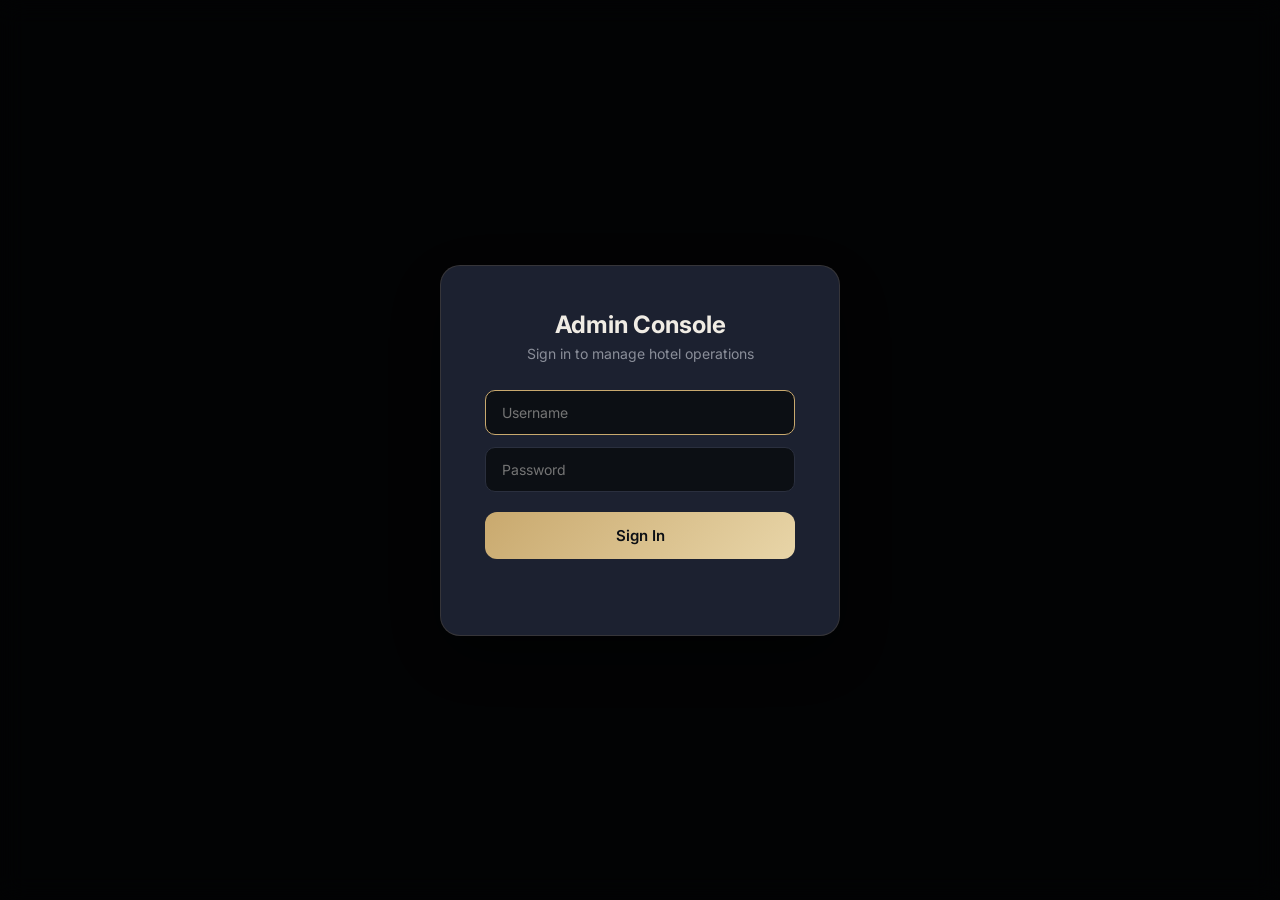
<file: frontend/admin.html>
<!DOCTYPE html>
<html lang="en">
<head>
    <meta charset="UTF-8">
    <meta name="viewport" content="width=device-width, initial-scale=1.0">
    <title>Admin Console &mdash; Hotel Concierge</title>
    <link href="https://fonts.googleapis.com/css2?family=Inter:wght@300;400;500;600;700&display=swap" rel="stylesheet">
    <link rel="stylesheet" href="admin.css">
</head>
<body>

<!-- LOGIN OVERLAY -->
<div class="login-overlay" id="login-overlay">
    <div class="login-card">
        <h2>Admin Console</h2>
        <p>Sign in to manage hotel operations</p>
        <input type="text" id="login-user" placeholder="Username" autocomplete="off">
        <input type="password" id="login-pass" placeholder="Password">
        <button class="login-btn" onclick="doLogin()">Sign In</button>
        <div class="login-error" id="login-error"></div>
    </div>
</div>

<!-- TOAST -->
<div class="toast" id="toast"></div>

<!-- LAYOUT -->
<div class="layout" id="layout" style="display:none;">

    <!-- SIDEBAR -->
    <div class="sidebar">
        <div>
            <div class="sidebar-brand">
                <span>&#10022;</span>
                <h3>Hotel Admin</h3>
            </div>
            <div class="nav-item active" data-tab="dashboard" onclick="switchTab('dashboard')">Dashboard</div>
            <div class="nav-item" data-tab="knowledge" onclick="switchTab('knowledge')">Knowledge Base</div>
            <div class="nav-item" data-tab="gallery" onclick="switchTab('gallery')">Photo Gallery</div>
            <div class="nav-item" data-tab="requests" onclick="switchTab('requests')">Service Requests</div>
            <div class="nav-item" data-tab="chats" onclick="switchTab('chats')">Chat Logs</div>
        </div>
        <div>
            <div class="nav-item" onclick="logout()">Logout</div>
            <div class="sidebar-footer">XeniaOne Concierge v3.0</div>
        </div>
    </div>

    <!-- CONTENT -->
    <div class="content">

        <!-- DASHBOARD TAB -->
        <div class="tab-content active" id="tab-dashboard">
            <h1>Dashboard</h1>
            <div class="stats-grid">
                <div class="stat-card"><div class="stat-num" id="stat-messages">0</div><div class="stat-label">Total Messages</div></div>
                <div class="stat-card accent"><div class="stat-num" id="stat-sessions">0</div><div class="stat-label">Total Sessions</div></div>
                <div class="stat-card warning"><div class="stat-num" id="stat-pending">0</div><div class="stat-label">Pending Requests</div></div>
                <div class="stat-card"><div class="stat-num" id="stat-total-req">0</div><div class="stat-label">Total Requests</div></div>
                <div class="stat-card"><div class="stat-num" id="stat-today-msg">0</div><div class="stat-label">Today's Messages</div></div>
                <div class="stat-card accent"><div class="stat-num" id="stat-today-req">0</div><div class="stat-label">Today's Requests</div></div>
            </div>
        </div>

        <!-- KNOWLEDGE TAB -->
        <div class="tab-content" id="tab-knowledge">
            <h1>Knowledge Base</h1>
            <div class="form-grid">
                <div class="form-section">
                    <h3>General</h3>
                    <label>Hotel Name</label><input id="k-hotel_name">
                    <label>Tagline</label><input id="k-hotel_tagline">
                    <label>Check-in Time</label><input id="k-check_in_time" type="time">
                    <label>Check-out Time</label><input id="k-check_out_time" type="time">
                </div>
                <div class="form-section">
                    <h3>Breakfast</h3>
                    <label>Time</label><input id="k-breakfast_time" placeholder="e.g. 7:00 AM - 10:30 AM">
                    <label>Location</label><input id="k-breakfast_location">
                    <label>Type</label><input id="k-breakfast_type" placeholder="e.g. International Buffet">
                    <label>Photo</label>
                    <div style="display:flex; gap:10px; align-items:center;">
                        <input id="k-breakfast_photo" placeholder="Photo URL" readonly style="flex:1;">
                        <input type="file" id="f-breakfast_photo" accept="image/*" style="display:none;" onchange="uploadFeaturePhoto(this, 'k-breakfast_photo')">
                        <button type="button" class="save-btn" style="width:auto; padding:8px 16px; margin:0;" onclick="document.getElementById('f-breakfast_photo').click()">Upload</button>
                    </div>
                </div>
                <div class="form-section">
                    <h3>WiFi</h3>
                    <label>Network Name</label><input id="k-wifi_network">
                    <label>Password</label><input id="k-wifi_password">
                    <label>Photo</label>
                    <div style="display:flex; gap:10px; align-items:center;">
                        <input id="k-wifi_photo" placeholder="Photo URL" readonly style="flex:1;">
                        <input type="file" id="f-wifi_photo" accept="image/*" style="display:none;" onchange="uploadFeaturePhoto(this, 'k-wifi_photo')">
                        <button type="button" class="save-btn" style="width:auto; padding:8px 16px; margin:0;" onclick="document.getElementById('f-wifi_photo').click()">Upload</button>
                    </div>
                </div>
                <div class="form-section">
                    <h3>Pool</h3>
                    <label>Hours</label><input id="k-pool_hours" placeholder="e.g. 6:00 AM - 9:00 PM">
                    <label>Location</label><input id="k-pool_location">
                    <label>Photo</label>
                    <div style="display:flex; gap:10px; align-items:center;">
                        <input id="k-pool_photo" placeholder="Photo URL" readonly style="flex:1;">
                        <input type="file" id="f-pool_photo" accept="image/*" style="display:none;" onchange="uploadFeaturePhoto(this, 'k-pool_photo')">
                        <button type="button" class="save-btn" style="width:auto; padding:8px 16px; margin:0;" onclick="document.getElementById('f-pool_photo').click()">Upload</button>
                    </div>
                </div>
                <div class="form-section">
                    <h3>Spa &amp; Wellness</h3>
                    <label>Hours</label><input id="k-spa_hours">
                    <label>Location</label><input id="k-spa_location">
                    <label>Services</label><input id="k-spa_services" placeholder="Massage, Facial, Sauna...">
                    <label>Description</label><input id="k-spa_description" placeholder="Brief description for the website">
                    <label>Photo</label>
                    <div style="display:flex; gap:10px; align-items:center;">
                        <input id="k-spa_photo" placeholder="Photo URL" readonly style="flex:1;">
                        <input type="file" id="f-spa_photo" accept="image/*" style="display:none;" onchange="uploadFeaturePhoto(this, 'k-spa_photo')">
                        <button type="button" class="save-btn" style="width:auto; padding:8px 16px; margin:0;" onclick="document.getElementById('f-spa_photo').click()">Upload</button>
                    </div>
                </div>
                <div class="form-section">
                    <h3>Gym</h3>
                    <label>Hours</label><input id="k-gym_hours" placeholder="e.g. 24 Hours">
                    <label>Location</label><input id="k-gym_location">
                    <label>Photo</label>
                    <div style="display:flex; gap:10px; align-items:center;">
                        <input id="k-gym_photo" placeholder="Photo URL" readonly style="flex:1;">
                        <input type="file" id="f-gym_photo" accept="image/*" style="display:none;" onchange="uploadFeaturePhoto(this, 'k-gym_photo')">
                        <button type="button" class="save-btn" style="width:auto; padding:8px 16px; margin:0;" onclick="document.getElementById('f-gym_photo').click()">Upload</button>
                    </div>
                </div>
                <div class="form-section">
                    <h3>Parking</h3>
                    <label>Type</label><input id="k-parking_type">
                    <label>Rate</label><input id="k-parking_rate">
                    <label>Photo</label>
                    <div style="display:flex; gap:10px; align-items:center;">
                        <input id="k-parking_photo" placeholder="Photo URL" readonly style="flex:1;">
                        <input type="file" id="f-parking_photo" accept="image/*" style="display:none;" onchange="uploadFeaturePhoto(this, 'k-parking_photo')">
                        <button type="button" class="save-btn" style="width:auto; padding:8px 16px; margin:0;" onclick="document.getElementById('f-parking_photo').click()">Upload</button>
                    </div>
                </div>
                <div class="form-section">
                    <h3>Front Desk</h3>
                    <label>Phone</label><input id="k-frontdesk_phone">
                    <label>Availability</label><input id="k-frontdesk_available" placeholder="e.g. 24/7">
                    <label>Photo</label>
                    <div style="display:flex; gap:10px; align-items:center;">
                        <input id="k-frontdesk_photo" placeholder="Photo URL" readonly style="flex:1;">
                        <input type="file" id="f-frontdesk_photo" accept="image/*" style="display:none;" onchange="uploadFeaturePhoto(this, 'k-frontdesk_photo')">
                        <button type="button" class="save-btn" style="width:auto; padding:8px 16px; margin:0;" onclick="document.getElementById('f-frontdesk_photo').click()">Upload</button>
                    </div>
                </div>
                <div class="form-section">
                    <h3>Emergency</h3>
                    <label>Fire Assembly Point</label><input id="k-emergency_assembly">
                    <label>Nearest Hospital</label><input id="k-emergency_hospital">
                    <label>Emergency Number</label><input id="k-emergency_number">
                    <label>Photo</label>
                    <div style="display:flex; gap:10px; align-items:center;">
                        <input id="k-emergency_photo" placeholder="Photo URL" readonly style="flex:1;">
                        <input type="file" id="f-emergency_photo" accept="image/*" style="display:none;" onchange="uploadFeaturePhoto(this, 'k-emergency_photo')">
                        <button type="button" class="save-btn" style="width:auto; padding:8px 16px; margin:0;" onclick="document.getElementById('f-emergency_photo').click()">Upload</button>
                    </div>
                </div>
                <div class="form-section">
                    <h3>Policies</h3>
                    <label>Smoking</label><input id="k-policy_smoking">
                    <label>Pets</label><input id="k-policy_pets">
                    <label>Cancellation</label><input id="k-policy_cancellation">
                </div>
                <div class="form-section">
                    <h3>Social &amp; Website</h3>
                    <label>Website URL</label><input id="k-social_website" placeholder="https://...">
                    <label>Instagram URL</label><input id="k-social_instagram" placeholder="https://instagram.com/...">
                    <label>Facebook URL</label><input id="k-social_facebook" placeholder="https://facebook.com/...">
                    <label>Twitter / X URL</label><input id="k-social_twitter" placeholder="https://x.com/...">
                </div>
                <div class="form-section" style="grid-column: 1 / -1;">
                    <div style="display: flex; justify-content: space-between; align-items: center; margin-bottom: 16px;">
                        <h3>Restaurants &amp; Dining</h3>
                        <button type="button" class="save-btn" style="width:auto; padding:8px 16px; margin:0;" onclick="addRestaurant()">+ Add Restaurant</button>
                    </div>
                    <div id="restaurants-container" style="display: flex; flex-direction: column; gap: 16px;">
                        <!-- Dynamic restaurant blocks go here -->
                    </div>
                </div>
            </div>
            <button class="save-btn" onclick="saveKnowledge()">Save All Changes</button>
        </div>

        <!-- GALLERY TAB -->
        <div class="tab-content" id="tab-gallery">
            <div class="tab-header">
                <h1>Photo Gallery</h1>
                <div class="upload-area" style="display:flex; gap:10px; align-items:center;">
                    <button class="save-btn" style="background:#ef4444; border:none; width:auto; padding:0 20px; margin:0;" onclick="clearAllPhotos()">Clear All Photos</button>
                    <input type="file" id="photo-upload" accept="image/*" multiple style="display:none;" onchange="uploadPhotos(this.files)">
                    <button class="save-btn" style="width:auto; padding:0 20px; margin:0;" onclick="document.getElementById('photo-upload').click()">Upload Photos</button>
                </div>
            </div>
            <p class="gallery-hint">Upload hotel photos here. They will appear in the scrolling gallery on the main website.</p>
            <div class="photo-grid" id="photo-grid">
                <div class="photo-empty">No photos uploaded yet. Click "Upload Photos" to get started.</div>
            </div>
        </div>

        <!-- REQUESTS TAB -->
        <div class="tab-content" id="tab-requests">
            <div class="tab-header">
                <h1>Service Requests</h1>
                <div class="filter-group">
                    <button class="filter-btn active" onclick="loadRequests('');setActiveFilter(this)">All</button>
                    <button class="filter-btn" onclick="loadRequests('pending');setActiveFilter(this)">Pending</button>
                    <button class="filter-btn" onclick="loadRequests('in_progress');setActiveFilter(this)">In Progress</button>
                    <button class="filter-btn" onclick="loadRequests('completed');setActiveFilter(this)">Completed</button>
                    <button class="filter-btn danger-btn" onclick="clearAllRequests()">Clear All</button>
                </div>
            </div>
            <div class="table-wrap">
                <table>
                    <thead><tr><th>ID</th><th>Room</th><th>Category</th><th>Description</th><th>Status</th><th>Time</th><th>Actions</th></tr></thead>
                    <tbody id="requests-body"></tbody>
                </table>
            </div>
        </div>

        <!-- CHATS TAB -->
        <div class="tab-content" id="tab-chats">
            <div class="tab-header">
                <h1>Chat Logs</h1>
                <div class="filter-group">
                    <input type="text" id="chat-room-filter" placeholder="Filter by room..." class="filter-input">
                    <button class="filter-btn active" onclick="loadChats()">Search</button>
                </div>
            </div>
            <div class="table-wrap">
                <table>
                    <thead><tr><th>Time</th><th>Room</th><th>Role</th><th>Message</th></tr></thead>
                    <tbody id="chats-body"></tbody>
                </table>
            </div>
        </div>

    </div>
</div>

<script src="admin.js"></script>
</body>
</html>
</file>
<file: frontend/admin.css>
* { box-sizing: border-box; margin: 0; padding: 0; }
body { font-family: 'Inter', sans-serif; background: #0c0f14; color: #f0ece4; height: 100vh; overflow: hidden; }

/* LOGIN */
.login-overlay {
    position: fixed; inset: 0; background: rgba(0,0,0,0.8); backdrop-filter: blur(12px);
    display: flex; align-items: center; justify-content: center; z-index: 9999;
}
.login-overlay.hidden { display: none; }
.login-card {
    background: #1c2130; border: 1px solid rgba(201,169,110,0.15); border-radius: 20px;
    padding: 44px; max-width: 400px; width: 90%; text-align: center;
    box-shadow: 0 20px 60px rgba(0,0,0,0.5);
}
.login-card h2 { font-size: 24px; margin-bottom: 6px; }
.login-card p { color: #8a8e99; font-size: 14px; margin-bottom: 28px; }
.login-card input {
    width: 100%; padding: 13px 16px; border-radius: 10px; border: 1px solid #2a2f3e;
    background: #0c0f14; color: #f0ece4; font-size: 14px; font-family: 'Inter', sans-serif;
    outline: none; margin-bottom: 12px;
}
.login-card input:focus { border-color: #c9a96e; }
.login-btn {
    width: 100%; padding: 14px; border: none; border-radius: 12px;
    background: linear-gradient(135deg, #c9a96e, #e8d5a8); color: #0c0f14;
    font-size: 15px; font-weight: 600; cursor: pointer; margin-top: 8px;
    font-family: 'Inter', sans-serif; transition: 0.2s;
}
.login-btn:hover { transform: translateY(-1px); box-shadow: 0 4px 16px rgba(201,169,110,0.3); }
.login-error { color: #f87171; font-size: 13px; margin-top: 14px; min-height: 18px; }

/* TOAST */
.toast {
    position: fixed; top: 24px; right: 24px; padding: 14px 24px; border-radius: 12px;
    background: #1c2130; border: 1px solid #4ade80; color: #4ade80; font-size: 14px;
    font-weight: 500; z-index: 9999; opacity: 0; transform: translateY(-10px);
    transition: all 0.3s; pointer-events: none;
}
.toast.visible { opacity: 1; transform: translateY(0); }
.toast.error { border-color: #f87171; color: #f87171; }

/* LAYOUT */
.layout { display: flex; height: 100vh; }

/* SIDEBAR */
.sidebar {
    width: 240px; padding: 24px 16px; background: #161a23;
    border-right: 1px solid #2a2f3e; display: flex; flex-direction: column;
    justify-content: space-between; flex-shrink: 0;
}
.sidebar-brand { display: flex; align-items: center; gap: 10px; margin-bottom: 32px; padding: 0 8px; }
.sidebar-brand span { font-size: 22px; }
.sidebar-brand h3 { font-size: 16px; font-weight: 600; background: linear-gradient(135deg,#c9a96e,#e8d5a8); -webkit-background-clip: text; -webkit-text-fill-color: transparent; }
.nav-item {
    padding: 11px 14px; margin: 3px 0; border-radius: 10px; cursor: pointer;
    font-size: 13px; font-weight: 500; color: #8a8e99; transition: all 0.2s;
}
.nav-item:hover { background: rgba(201,169,110,0.08); color: #e8d5a8; }
.nav-item.active { background: rgba(201,169,110,0.12); color: #c9a96e; }
.sidebar-footer { font-size: 11px; color: #555; text-align: center; padding-top: 12px; }

/* CONTENT */
.content { flex: 1; overflow-y: auto; padding: 32px; }
.content h1 { font-size: 26px; font-weight: 700; margin-bottom: 24px; }

/* TABS */
.tab-content { display: none; animation: fadeIn 0.3s; }
.tab-content.active { display: block; }
@keyframes fadeIn { from { opacity: 0; } to { opacity: 1; } }

/* STATS */
.stats-grid { display: grid; grid-template-columns: repeat(3, 1fr); gap: 16px; }
.stat-card {
    background: #1c2130; border: 1px solid #2a2f3e; border-radius: 14px;
    padding: 24px; text-align: center; transition: 0.2s;
}
.stat-card:hover { border-color: #c9a96e; transform: translateY(-2px); }
.stat-card.accent { border-color: rgba(201,169,110,0.3); }
.stat-card.warning .stat-num { color: #fbbf24; }
.stat-num { font-size: 36px; font-weight: 700; color: #f0ece4; margin-bottom: 6px; }
.stat-label { font-size: 13px; color: #8a8e99; font-weight: 500; }

/* FORMS */
.form-grid { display: grid; grid-template-columns: 1fr 1fr; gap: 20px; margin-bottom: 24px; }
.form-section {
    background: #1c2130; border: 1px solid #2a2f3e; border-radius: 14px; padding: 22px;
}
.form-section h3 { font-size: 15px; margin-bottom: 14px; color: #e8d5a8; }
.form-section label { display: block; font-size: 12px; color: #8a8e99; margin: 10px 0 5px; font-weight: 500; text-transform: uppercase; letter-spacing: 0.5px; }
.form-section input {
    width: 100%; padding: 10px 14px; border-radius: 8px; border: 1px solid #2a2f3e;
    background: #0c0f14; color: #f0ece4; font-size: 13px; outline: none;
    font-family: 'Inter', sans-serif;
}
.form-section input:focus { border-color: #c9a96e; }
.save-btn {
    padding: 14px 32px; border: none; border-radius: 12px;
    background: linear-gradient(135deg, #c9a96e, #e8d5a8); color: #0c0f14;
    font-size: 15px; font-weight: 600; cursor: pointer; font-family: 'Inter', sans-serif;
    transition: 0.2s;
}
.save-btn:hover { transform: translateY(-1px); box-shadow: 0 4px 16px rgba(201,169,110,0.3); }

/* TAB HEADER */
.tab-header { display: flex; align-items: center; justify-content: space-between; margin-bottom: 20px; flex-wrap: wrap; gap: 12px; }
.tab-header h1 { margin-bottom: 0; }
.filter-group { display: flex; gap: 8px; align-items: center; flex-wrap: wrap; }
.filter-btn {
    padding: 8px 16px; border: 1px solid #2a2f3e; border-radius: 8px;
    background: #1c2130; color: #8a8e99; font-size: 13px; cursor: pointer;
    font-family: 'Inter', sans-serif; transition: 0.2s;
}
.filter-btn.active, .filter-btn:hover { border-color: #c9a96e; color: #c9a96e; }
.filter-input {
    padding: 8px 14px; border-radius: 8px; border: 1px solid #2a2f3e;
    background: #161a23; color: #f0ece4; font-size: 13px; width: 160px;
    outline: none; font-family: 'Inter', sans-serif;
}
.filter-input:focus { border-color: #c9a96e; }

/* DANGER BUTTON */
.danger-btn { border-color: rgba(248,113,113,0.3) !important; color: #f87171 !important; }
.danger-btn:hover { border-color: #f87171 !important; background: rgba(248,113,113,0.08) !important; }

/* TABLE */
.table-wrap { overflow-x: auto; }
table { width: 100%; border-collapse: collapse; font-size: 13px; }
thead th {
    background: #161a23; color: #8a8e99; padding: 12px 14px; text-align: left;
    font-weight: 600; text-transform: uppercase; font-size: 11px; letter-spacing: 0.5px;
    border-bottom: 1px solid #2a2f3e; position: sticky; top: 0;
}
tbody td { padding: 12px 14px; border-bottom: 1px solid #1c2130; color: #ccc; vertical-align: top; }
tbody tr:hover { background: rgba(201,169,110,0.04); }

/* STATUS BADGES */
.badge {
    display: inline-block; padding: 4px 10px; border-radius: 6px; font-size: 11px;
    font-weight: 600; text-transform: uppercase; letter-spacing: 0.3px;
}
.badge.pending { background: rgba(251,191,36,0.15); color: #fbbf24; }
.badge.in_progress { background: rgba(59,130,246,0.15); color: #60a5fa; }
.badge.completed { background: rgba(74,222,128,0.15); color: #4ade80; }
.badge.user { background: rgba(59,130,246,0.15); color: #60a5fa; }
.badge.assistant { background: rgba(201,169,110,0.15); color: #c9a96e; }

/* ACTION BUTTONS */
.action-cell { display: flex; gap: 6px; align-items: center; flex-wrap: wrap; }
.action-btn {
    padding: 5px 12px; border-radius: 6px; border: 1px solid transparent;
    font-size: 12px; font-weight: 500; cursor: pointer; transition: all 0.2s;
    font-family: 'Inter', sans-serif; white-space: nowrap;
}
.confirm-btn {
    background: rgba(59,130,246,0.12); color: #60a5fa; border-color: rgba(59,130,246,0.25);
}
.confirm-btn:hover { background: rgba(59,130,246,0.2); }
.complete-btn {
    background: rgba(74,222,128,0.12); color: #4ade80; border-color: rgba(74,222,128,0.25);
}
.complete-btn:hover { background: rgba(74,222,128,0.2); }
.delete-btn {
    background: rgba(248,113,113,0.08); color: #f87171; border-color: rgba(248,113,113,0.2);
    padding: 5px 8px;
}
.delete-btn:hover { background: rgba(248,113,113,0.18); }
.done-label { font-size: 12px; color: #4ade80; font-weight: 500; }

/* GALLERY */
.gallery-hint {
    font-size: 13px; color: #8a8e99; margin-bottom: 20px;
}
.photo-grid {
    display: grid; grid-template-columns: repeat(auto-fill, minmax(220px, 1fr)); gap: 16px;
}
.photo-card {
    position: relative; border-radius: 12px; overflow: hidden;
    border: 1px solid #2a2f3e; aspect-ratio: 16/10;
    transition: all 0.2s;
}
.photo-card:hover { border-color: rgba(201,169,110,0.3); transform: translateY(-2px); }
.photo-card img {
    width: 100%; height: 100%; object-fit: cover;
}
.photo-delete {
    position: absolute; top: 8px; right: 8px;
    width: 28px; height: 28px; border-radius: 6px;
    background: rgba(0,0,0,0.7); border: 1px solid rgba(248,113,113,0.3);
    color: #f87171; font-size: 14px; cursor: pointer;
    display: flex; align-items: center; justify-content: center;
    opacity: 0; transition: opacity 0.2s;
}
.photo-card:hover .photo-delete { opacity: 1; }
.photo-delete:hover { background: rgba(248,113,113,0.2); }
.photo-empty {
    grid-column: 1 / -1; text-align: center; padding: 60px 24px;
    color: #555; font-size: 14px;
    background: #1c2130; border-radius: 14px; border: 1px dashed #2a2f3e;
}

/* RESPONSIVE */
@media (max-width: 768px) {
    .sidebar { display: none; }
    .stats-grid { grid-template-columns: 1fr 1fr; }
    .form-grid { grid-template-columns: 1fr; }
    .content { padding: 20px; }
    .photo-grid { grid-template-columns: repeat(auto-fill, minmax(160px, 1fr)); }
}
</file>
